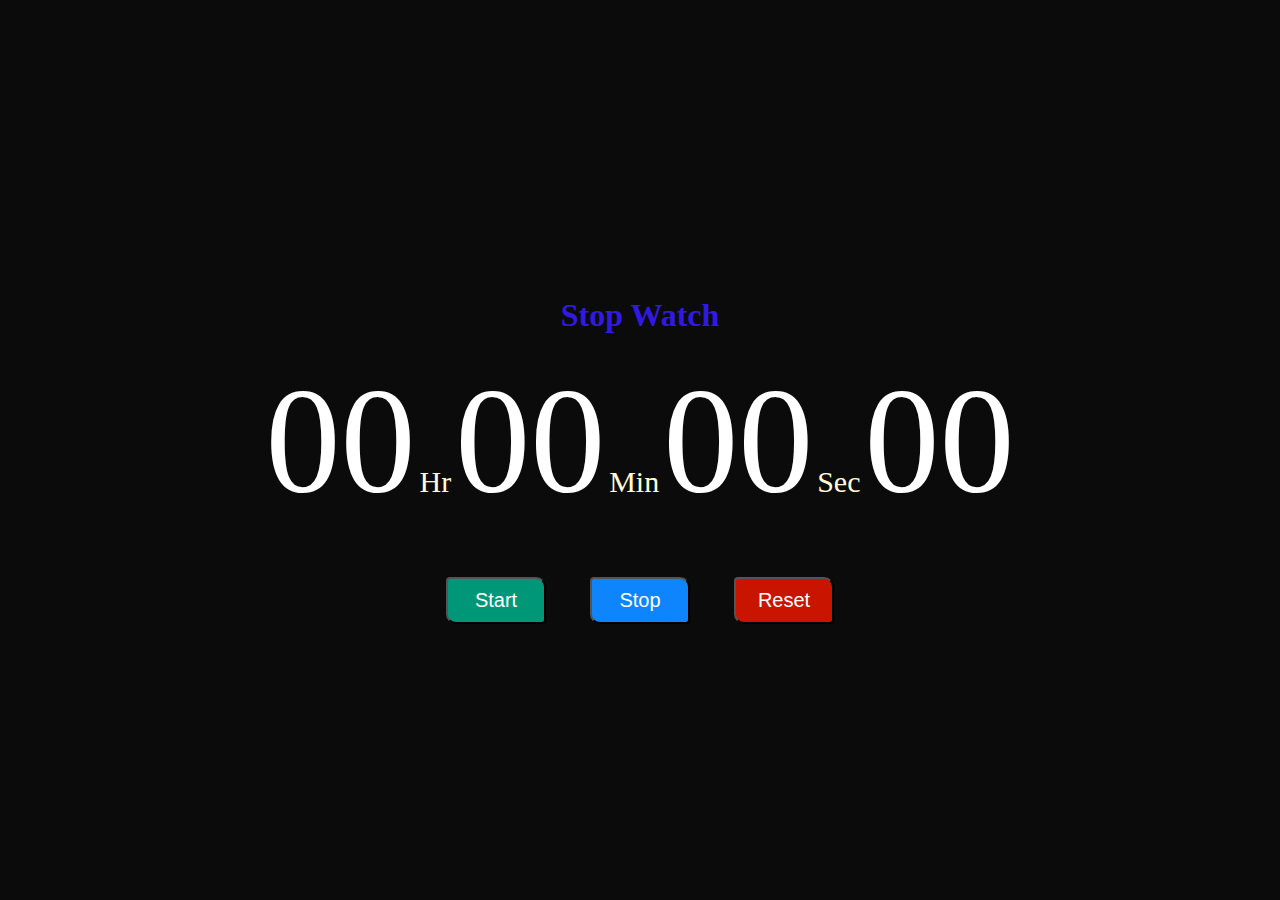
<file: PRODIGY_WD_2/index.html>
<!DOCTYPE html> 
<html lang="en"> 
	
<head> 
	<meta charset="UTF-8"> 
	<meta http-equiv="X-UA-Compatible"
		content="IE=edge"> 
	<meta name="viewport"
		content="width=device-width, initial-scale=1.0"> 
	<title>Design Stopwatch using HTML CSS and JavaScript</title> 
	<link rel="stylesheet" href="style.css"> 
</head> 

<body> 
	<div class="container"> 
		<h1>Stop Watch</h1> 
		<div id="time"> 
			<span class="digit" id="hr"> 
				00</span> 
			<span class="txt">Hr</span> 
			<span class="digit" id="min"> 
				00</span> 
			<span class="txt">Min</span> 
			<span class="digit" id="sec"> 
				00</span> 
			<span class="txt">Sec</span> 
			<span class="digit" id="count"> 
				00</span> 
		</div> 
		<div id="buttons"> 
			<button class="btn" id="start"> 
				Start</button> 
			<button class="btn" id="stop"> 
				Stop</button> 
			<button class="btn" id="reset"> 
				Reset</button> 
		</div> 
	</div> 

	<script src="script.js"></script> 
</body> 
	
</html>
</file>
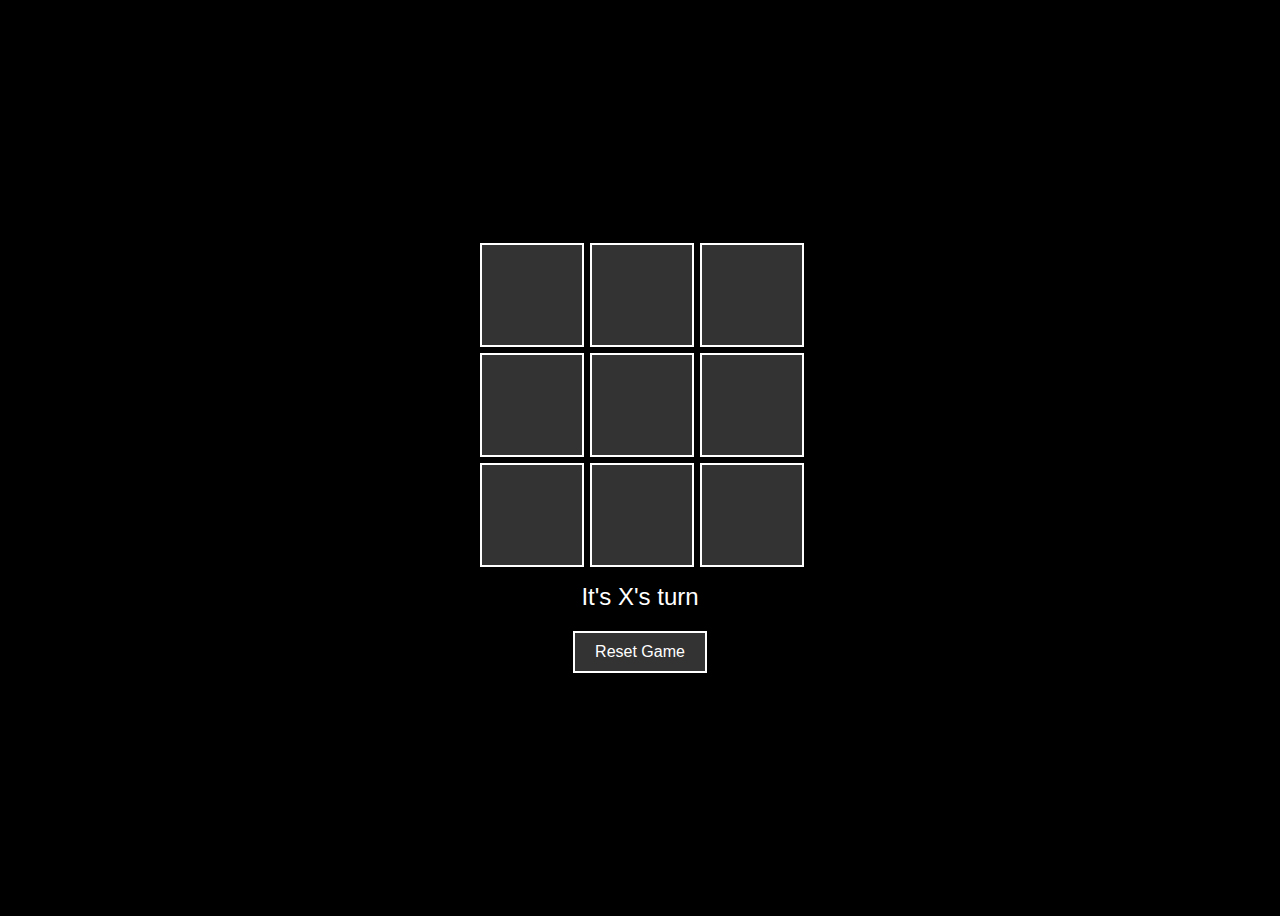
<file: PRODIGY_WD_3/Index.html>
<!DOCTYPE html>
<html lang="en">
<head>
    <meta charset="UTF-8">
    <meta name="viewport" content="width=device-width, initial-scale=1.0">
    <title>Tic-Tac-Toe</title>
    <link rel="stylesheet" href="styles.css">
</head>
<body>
    <div class="game-board">
        <div class="cell" data-index="0"></div>
        <div class="cell" data-index="1"></div>
        <div class="cell" data-index="2"></div>
        <div class="cell" data-index="3"></div>
        <div class="cell" data-index="4"></div>
        <div class="cell" data-index="5"></div>
        <div class="cell" data-index="6"></div>
        <div class="cell" data-index="7"></div>
        <div class="cell" data-index="8"></div>
    </div>
    <div class="status" id="status">It's X's turn</div>
    <button id="reset-button">Reset Game</button>
    <script src="script.js"></script>
</body>
</html>
</file>
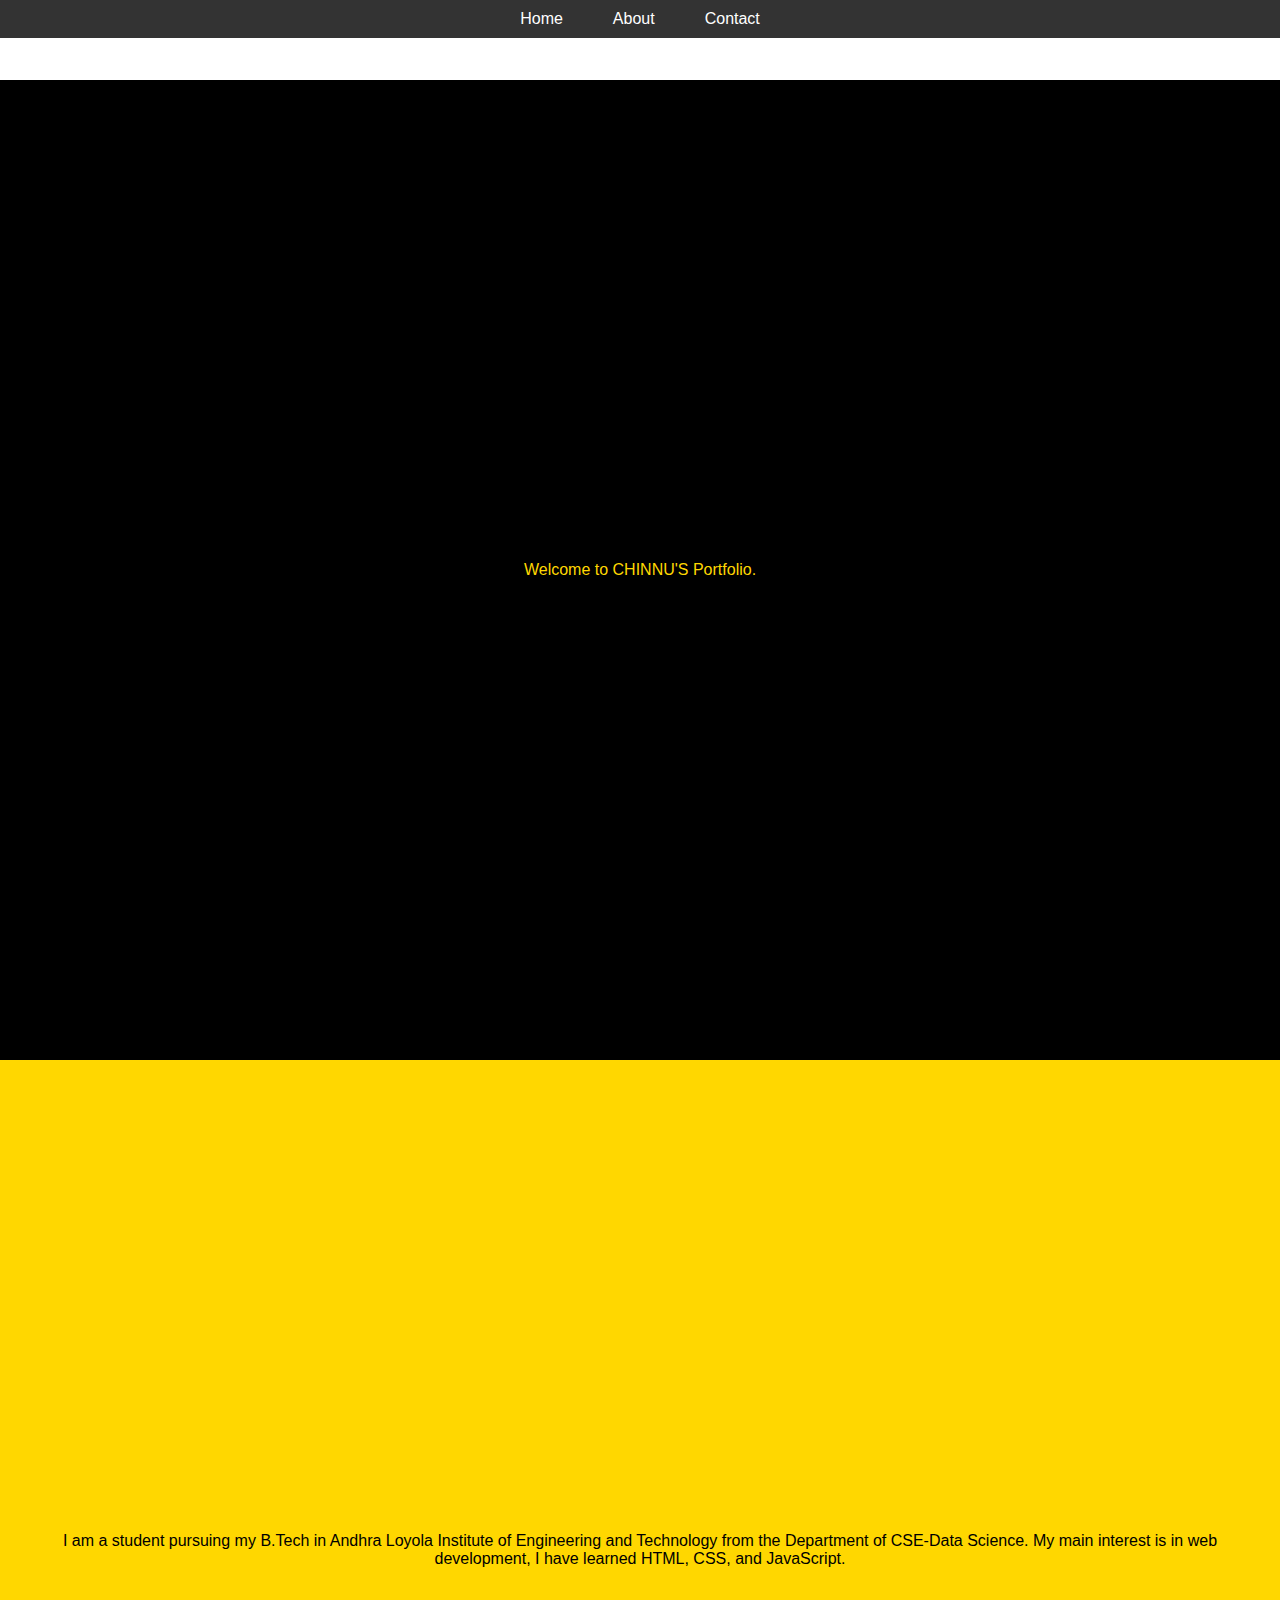
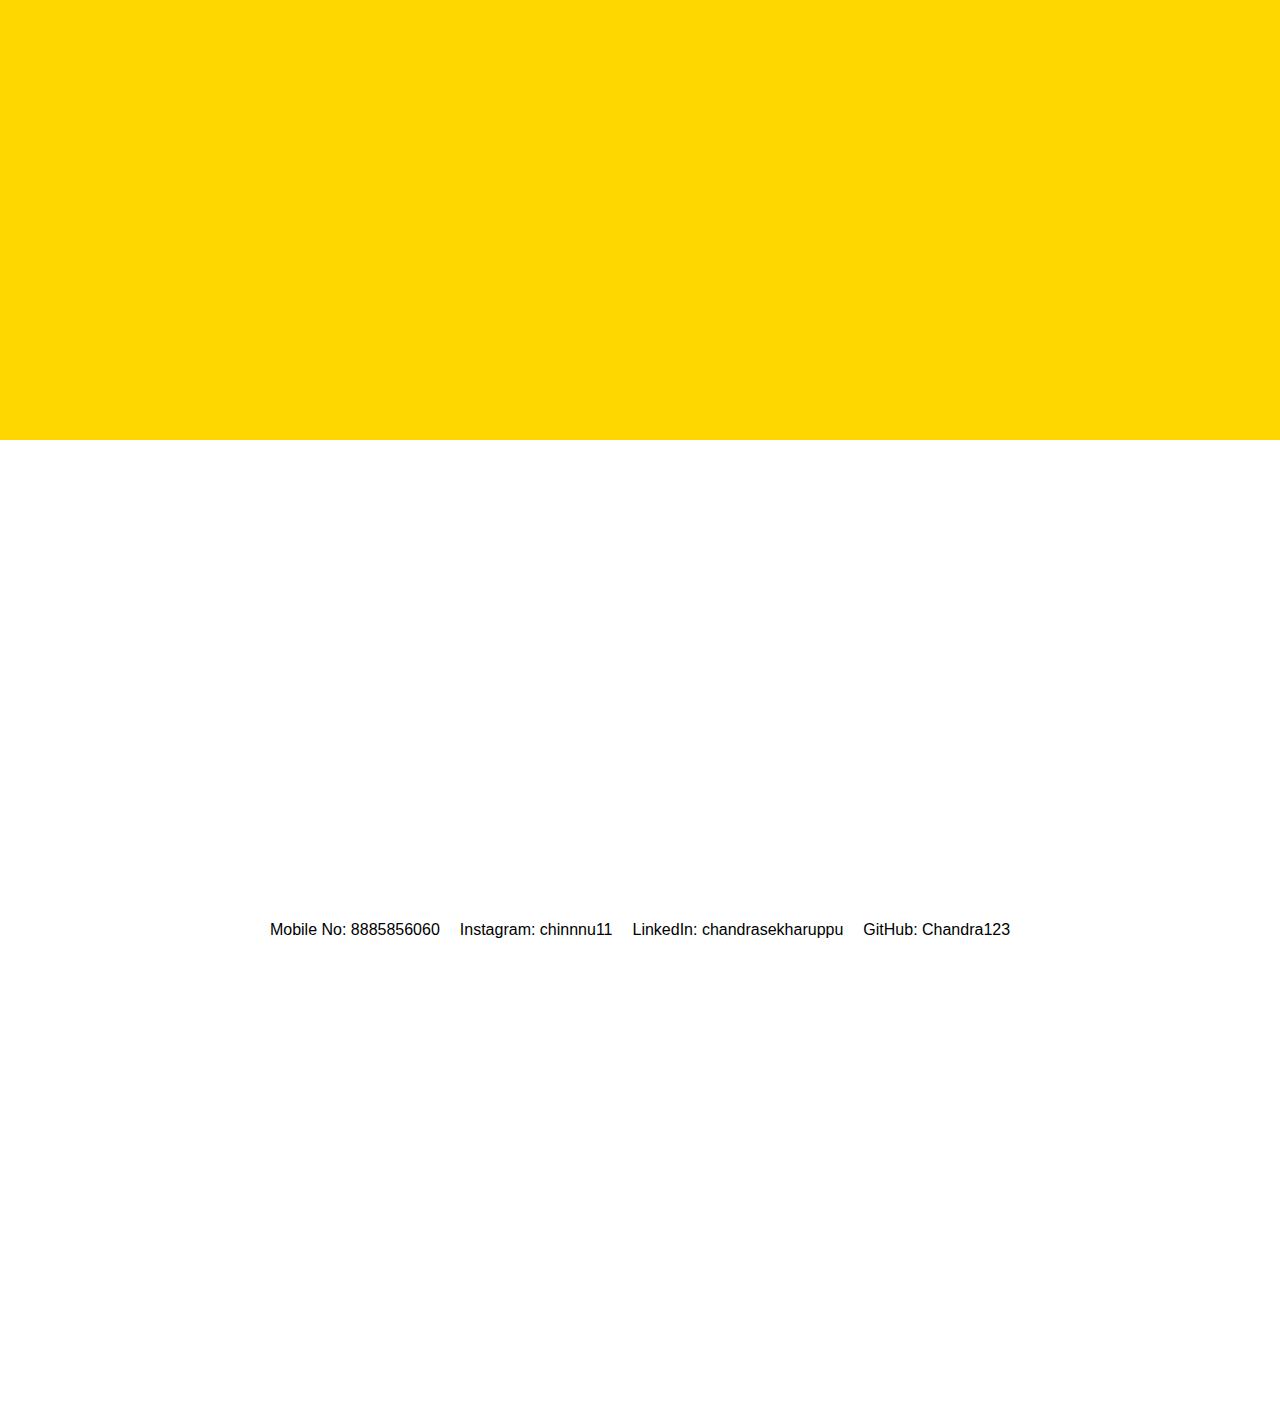
<file: PRODIGY_WD_4/Index.html>
<!DOCTYPE html>
<html lang="en">
<head>
    <meta charset="UTF-8">
    <meta name="viewport" content="width=device-width, initial-scale=1.0">
    <title>Elegant Website Navigation</title>
    <link rel="stylesheet" href="https://cdnjs.cloudflare.com/ajax/libs/font-awesome/6.0.0-beta3/css/all.min.css">
    <style>
        body {
            font-family: Arial, sans-serif;
            margin: 0;
            padding: 0;
        }

        header {
            background-color: #333;
            color: #fff;
            padding: 10px 0;
            position: fixed;
            width: 100%;
            top: 0;
            z-index: 1000;
            transition: background-color 0.3s ease;
        }

        #navbar {
            display: flex;
            justify-content: center;
        }

        #navbar ul {
            list-style-type: none;
            margin: 0;
            padding: 0;
            display: flex;
        }

        #navbar ul li {
            margin: 0 10px;
        }

        #navbar ul li a {
            color: #fff;
            text-decoration: none;
            padding: 10px 15px;
            transition: color 0.3s ease;
        }

        #navbar ul li a:hover {
            color: #ffd700;
        }

        header.sticky {
            background-color: #555;
        }

        main {
            padding-top: 80px; /* Adjust according to header height */
        }

        section {
            height: 100vh; /* Full viewport height for each section */
            padding: 40px;
            display: flex;
            align-items: center;
            justify-content: center;
            text-align: center;
        }

        #home {
            background-color: #000;
            color: #ffd700;
        }

        #about {
            background-color: #ffd700;
            color: #000;
        }

        .social-icons {
            list-style: none;
            padding: 0;
            display: flex;
            justify-content: center;
            gap: 20px;
        }

        .social-icons li {
            display: inline-block;
        }

        .social-icons a {
            color: #fff;
            font-size: 2em;
            transition: color 0.3s, transform 0.3s;
        }

        .social-icons a:hover {
            color: #1da1f2; /* change this color as needed for hover effect */
            transform: scale(1.1);
        }

        .popup {
            display: none;
            position: fixed;
            top: 50%;
            left: 50%;
            transform: translate(-50%, -50%);
            background-color: #333;
            padding: 20px;
            box-shadow: 0 5px 15px rgba(0, 0, 0, 0.5);
            text-align: center;
            z-index: 1001;
        }

        .popup a {
            display: block;
            color: #ffd700;
            margin-bottom: 10px;
            font-size: 1.5em;
            text-decoration: none;
        }

        .popup a:hover {
            color: #fff;
        }

        .popup .close {
            position: absolute;
            top: 10px;
            right: 10px;
            cursor: pointer;
            color: #fff;
            font-size: 1.5em;
        }

        .overlay {
            display: none;
            position: fixed;
            top: 0;
            left: 0;
            width: 100%;
            height: 100%;
            background-color: rgba(0, 0, 0, 0.7);
            z-index: 1000;
        }
    </style>
</head>
<body>
    <header>
        <nav id="navbar">
            <div class="container">
                <ul>
                    <li><a href="#home">Home</a></li>
                    <li><a href="#about">About</a></li>
                    <li><a href="#contact">Contact</a></li>
                </ul>
            </div>
        </nav>
    </header>

    <main>
        <section id="home">
            <h2></h2>
            <p>Welcome to CHINNU'S Portfolio.</p>
        </section>
        <section id="about">
            <h2></h2>
            <p>I am a student pursuing my B.Tech in Andhra Loyola Institute of Engineering and Technology from the Department of CSE-Data Science.
                 My main interest is in web development,
                  I have learned HTML, CSS, and JavaScript.</p>
        </section>
        
        <section id="contact">
            <h2></h2>
            <ul class="social-icons">
                <li>Mobile No:
                     8885856060</li>
                <li>Instagram: 
                    chinnnu11</li>
                <li>LinkedIn:
                     chandrasekharuppu</li>
                <li>GitHub:
                     Chandra123</li>
            </ul>
        </section>
    </main>

    <div class="overlay" id="overlay"></div>
    <div class="popup" id="popup">
        <span class="close" id="closePopup">&times;</span>
        <a href="https://www.instagram.com/chinnnu11" target="_blank">Instagram</a>
        <a href="https://www.linkedin.com/in/chandrasekharuppu" target="_blank">LinkedIn</a>
        <a href="https://github.com/Chandra123-gif" target="_blank">GitHub</a>
    </div>

    <script>
        window.addEventListener('scroll', function() {
            var header = document.querySelector('header');
            header.classList.toggle('sticky', window.scrollY > 0);
        });

        document.querySelectorAll('.social-icons a').forEach(icon => {
            icon.addEventListener('click', function(event) {
                event.preventDefault();
                document.getElementById('overlay').style.display = 'block';
                document.getElementById('popup').style.display = 'block';
            });
        });

        document.getElementById('closePopup').addEventListener('click', function() {
            document.getElementById('overlay').style.display = 'none';
            document.getElementById('popup').style.display = 'none';
        });

        document.getElementById('overlay').addEventListener('click', function() {
            document.getElementById('overlay').style.display = 'none';
            document.getElementById('popup').style.display = 'none';
        });
    </script>
</body>
</html>
</file>
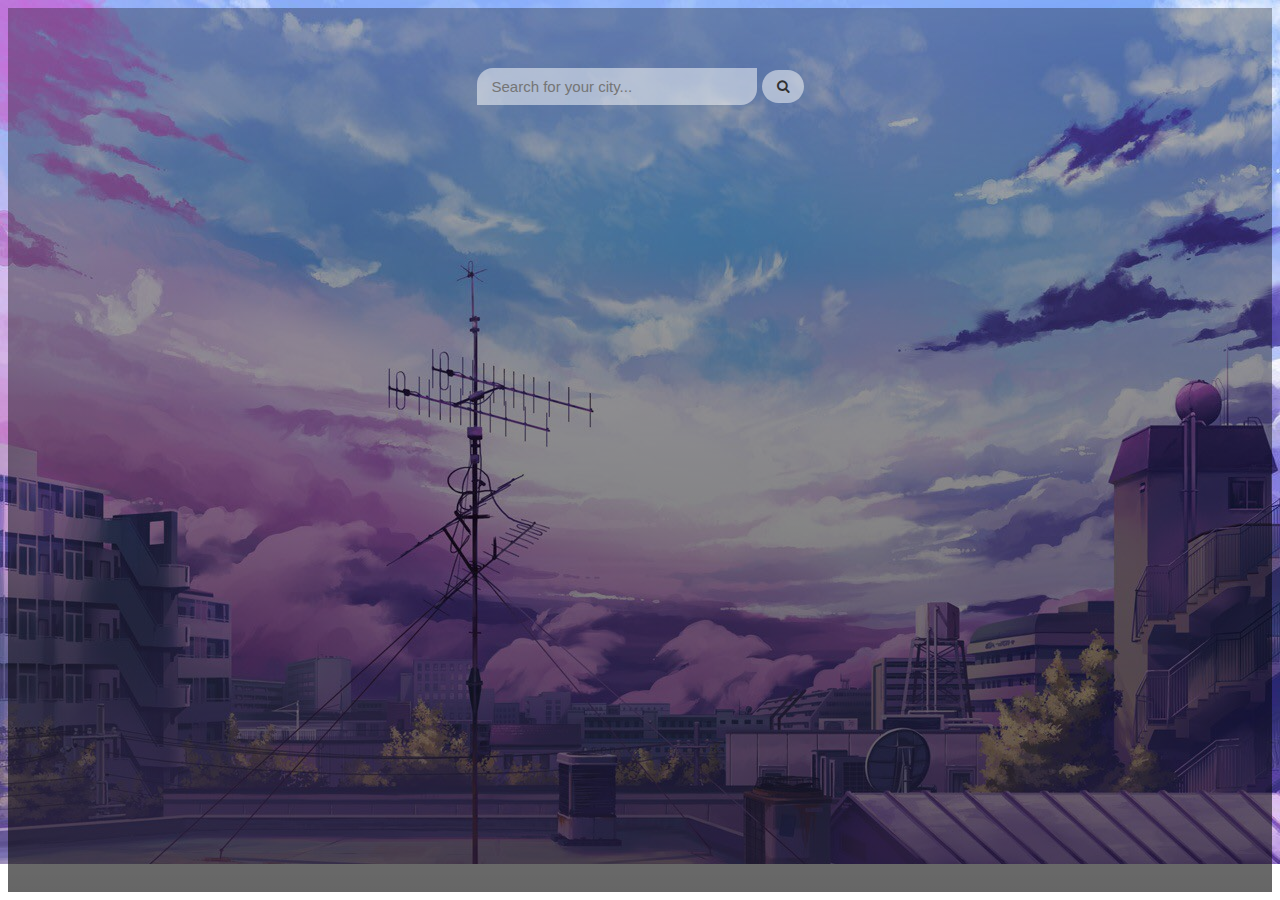
<file: PRODIGY_WD_5/index.html>
<html>
  <head>
    <meta charset="UTF-8" />
    <meta name="viewport" content="width=device-width, initial-scale=1.0" />
    <meta http-equiv="X-UA-Compatible" content="ie=edge" />
    <link rel="icon" type="image/png" href="weather.png">
    <title>Weather app</title>
    <link
      rel="stylesheet"
      href="https://cdnjs.cloudflare.com/ajax/libs/font-awesome/4.7.0/css/font-awesome.min.css"
    />
    <link rel="stylesheet" href="index.css" />
    <link rel="preconnect" href="https://fonts.gstatic.com" />
    <link
      href="https://fonts.googleapis.com/css2?family=Poppins:wght@400;500&display=swap"
      rel="stylesheet"
    />
  </head>

  <body>
    <div class="app">
      <header>
        <input
          type="text"
          autocomplete="off"
          class="search-box"
          placeholder="Search for your city..."
        />
        <button class="button">
          <i class="fa fa-search"></i>
        </button>
      </header>

      <main>
        <section class="location">
          <div class="city"></div>
          <div class="date"></div>
        </section>

        <div class="current">
          <div class="temp"><span></span></div>
          <div class="weather"></div>
        </div>
      </main>
    </div>

    <script src="./script.js"></script>
  </body>
</html>
</file>
<file: PRODIGY_WD_2/style.css>
body { 
	padding: 0; 
	margin: 0; 
	font-family: verdana; 
} 

.container { 
	display: flex; 
	flex-direction: column; 
	justify-content: center; 
	align-items: center; 
	width: 100%; 
	height: 100vh; 
	background-color: rgb(11, 11, 11); 
} 

h1 { 
	color: rgb(49, 26, 224); 
	text-align: center; 
} 

.digit { 
	font-size: 150px; 
	color: #fff; 
} 

.txt { 
	font-size: 30px; 
	color: #fffcd6; 
} 

#buttons { 
	margin-top: 50px; 
} 

.btn { 
	width: 100px; 
	padding: 10px 15px; 
	margin: 0px 20px; 
	border-top-right-radius: 10px; 
	border-bottom-left-radius: 10px; 
	border-bottom-right-radius: 4px; 
	border-top-left-radius: 4px; 
	cursor: pointer; 
	font-size: 20px; 
	transition: 0.5s; 
	color: white; 
	font-weight: 500; 
} 

#start { 
	background-color: #009779; 
} 

#stop { 
	background-color: #0e85fc; 
} 

#reset { 
	background-color: #c91400; 
}
</file>
<file: PRODIGY_WD_3/styles.css>
body {
    display: flex;
    flex-direction: column;
    align-items: center;
    justify-content: center;
    height: 100vh;
    font-family: Arial, sans-serif;
    background-color: #000;
    color: #fff;
}

.game-board {
    display: grid;
    grid-template-columns: repeat(3, 100px);
    grid-template-rows: repeat(3, 100px);
    gap: 10px;
    margin-bottom: 20px;
}

.cell {
    width: 100px;
    height: 100px;
    background-color: #333;
    display: flex;
    align-items: center;
    justify-content: center;
    font-size: 2em;
    cursor: pointer;
    border: 2px solid #fff;
    color: #fff;
    transition: background-color 0.3s, transform 0.3s;
}

.cell:hover {
    background-color: #555;
    transform: scale(1.1);
}

.cell.winning-cell {
    background-color: #0f0;
    color: #000;
}

.status {
    margin-bottom: 20px;
    font-size: 1.5em;
}

button {
    padding: 10px 20px;
    font-size: 1em;
    background-color: #333;
    color: #fff;
    border: 2px solid #fff;
    cursor: pointer;
    transition: background-color 0.3s, transform 0.3s;
}

button:hover {
    background-color: #555;
    transform: scale(1.1);
}
</file>
<file: PRODIGY_WD_5/index.css>
html {
    background-image: url(./bg-.jpg);
    background-repeat: no-repeat;
    background-size: to bottom;
    font-family: "Poppins", sans-serif;
  }
  .title {
    color: darkblue;
  }
  
  .app {
    background-image: linear-gradient(
      to bottom,
      rgba(0, 0, 0, 0.3),
      rgba(0, 0, 0, 0.6)
    );
    display: flex;
    flex-direction: column;
    min-height: 100%;
    width: 100%;
  }
  
  header {
    display: flex;
    justify-content: center;
    align-items: center;
    padding: 60px 15px 15px;
    margin-bottom: 40px;
  }
  
  header input {
    width: 100%;
    max-width: 280px;
    padding: 10px 15px;
    border: none;
    outline: none;
    border-radius: 16px 0px 16px 0px;
    background-color: rgba(255, 255, 255, 0.5);
  
    color: #313131;
    font-size: 15px;
    font-weight: 300;
    transition: 0.2s ease-out;
  }
  
  header input:focus {
    background-color: rgba(255, 255, 255, 1);
  }
  
  button {
    margin-left: 5px;
    color: #313131;
    background-color: rgba(255, 255, 255, 0.5);
    border: none;
    outline: none;
    max-width: 280px;
    padding: 10px 15px;
    border-radius: 700px;
  }
  
  button:hover {
    background-color: rgba(255, 255, 255, 1);
  }
  main {
    display: flex;
    flex-direction: column;
    align-items: center;
    text-align: center;
    padding: 25px 25px 50px;
  }
  
  .location .city {
    font-size: 38px;
    font-weight: 600;
    margin-bottom: 5px;
    color: #fff;
  }
  
  .location .date {
    color: #fff;
    font-size: 25px;
  }
  
  .current .temp {
    color: #fff;
    font-size: 105px;
    font-weight: 900;
    text-shadow: 1px 4px rgba(0, 0, 0, 0.5);
  }
  .current .temp span {
    font-weight: 500;
    text-shadow: 1px 4px rgba(0, 0, 0, 0.5);
  }
  
  .current .weather {
    color: #fff;
    font-size: 38px;
    font-weight: 600;
    text-shadow: 0px 2px rgba(0, 0, 0, 0.3);
    font-style: italic;
  }
</file>
